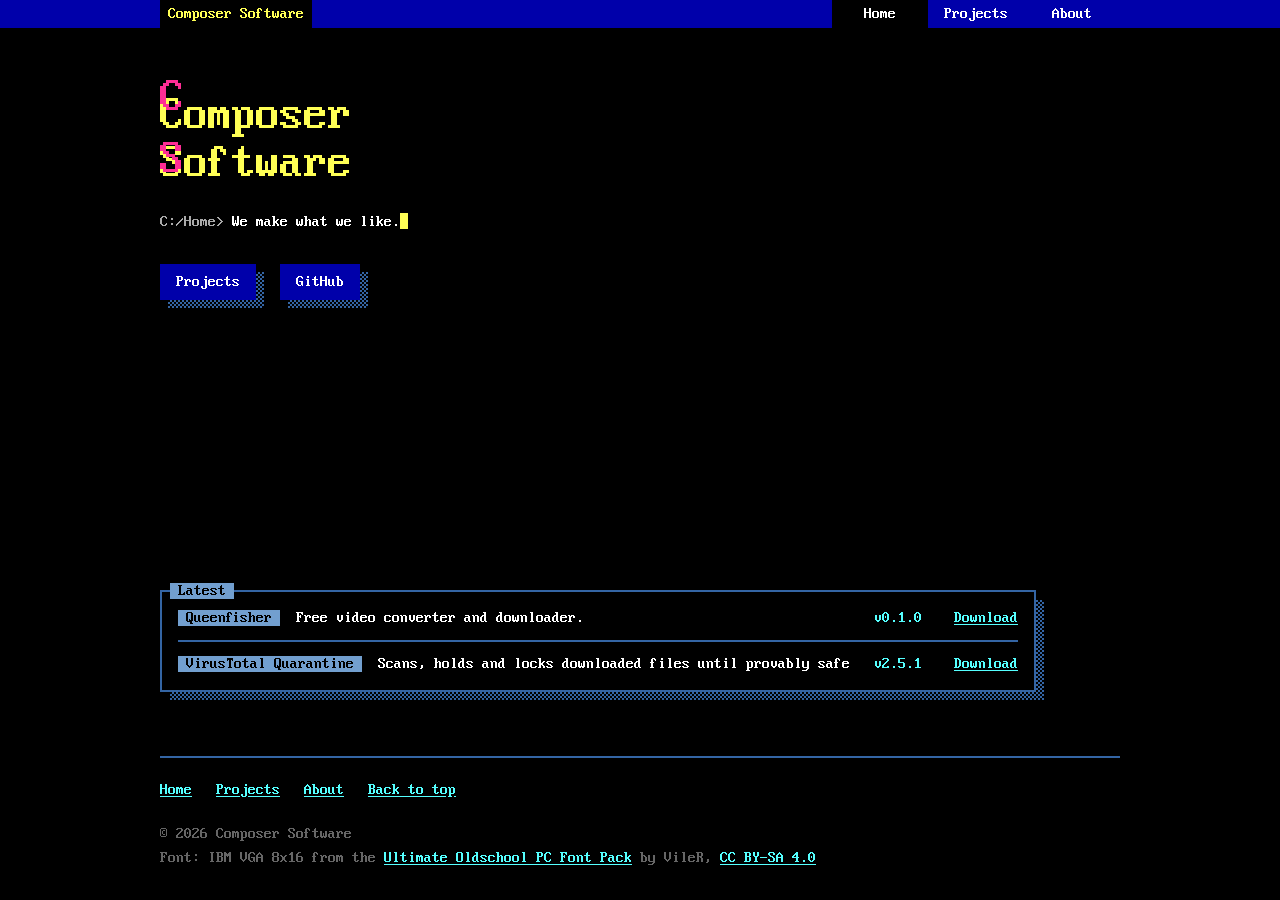
<file: index.html>
<!doctype html>
<html lang="en">
<head>
<meta charset="utf-8">
<meta http-equiv="Content-Security-Policy" content="default-src 'none'; script-src 'self' 'sha256-U/7fzfCwX3OYUbWQj9e6r+MsCiIl8nucrSeMHr3wSJw='; style-src 'self' 'sha256-V8QQ0bM8vK+sYGxIPWsoI2Yh4qMjP/+s12MYfNsLYGE='; img-src 'self'; font-src 'self'; connect-src 'none'; base-uri 'none'; form-action 'none'">
<style>html{background:#000}</style>
<meta name="viewport" content="width=device-width, initial-scale=1">
<title>Composer Software</title>
<meta name="description" content="Composer Software. We make what we like.">
<meta name="color-scheme" content="dark">
<meta name="darkreader-lock">
<meta name="theme-color" content="#000000">
<meta property="og:type" content="website">
<meta property="og:site_name" content="Composer Software">
<meta property="og:title" content="Composer Software">
<meta property="og:description" content="We make what we like.">
<meta property="og:url" content="https://composersoftware.net/">
<meta name="twitter:card" content="summary">
<link rel="alternate" type="application/atom+xml" title="Composer Software releases" href="/feed.xml">
<link rel="canonical" href="https://composersoftware.net/">
<link rel="stylesheet" href="style.css?v=137">
<link rel="preload" href="/fonts/Px437_IBM_VGA_8x16.woff2" as="font" type="font/woff2" crossorigin>
<script>
// title intro (skipped for reduced motion): picked here, before the first paint,
// so the title never flashes first and its files download alongside site.js,
// which runs it. A new effect is a file in intro/ plus its name here.
if (!matchMedia("(prefers-reduced-motion: reduce)").matches) {
  const names = ["flip", "hop", "sand", "laser", "blackhole", "print", "glitch", "interlace", "ripple", "squash"];
  let last = "";
  try { last = localStorage.getItem("intro-effect") || ""; } catch { /* no storage */ }
  const choices = names.filter((n) => n !== last);
  const pick = choices[Math.floor(Math.random() * choices.length)];
  try { localStorage.setItem("intro-effect", pick); } catch { /* no storage */ }
  document.documentElement.classList.add("intro");
  document.documentElement.dataset.intro = pick;
  // shared parts, then the effect: they download together and run in order
  window.introReady = Promise.all(["core", pick].map((file) => new Promise((ok, fail) => {
    const s = document.createElement("script");
    s.src = "intro/" + file + ".js?v=103";
    s.async = false;
    s.onload = ok;
    s.onerror = fail;
    document.head.append(s);
  })));
  window.introReady.catch(() => {});                    // site.js handles a failure
  // the moving background behind the title, which fades in after the intro
  // (not for visitors saving data)
  if (!(navigator.connection && navigator.connection.saveData)) {
    const b = document.createElement("script");
    b.src = "backdrop.js?v=117";
    document.head.append(b);
  }
}
</script>
<script src="site.js?v=108" defer></script>
</head>
<body id="top" class="home">

<header class="top">
  <nav aria-label="Site">
    <a class="brand" href="/">Composer Software</a>
    <ul>
      <li><a href="/" aria-current="page">Home</a></li>
      <li><a href="/projects/">Projects</a></li>
      <li><a href="/about/">About</a></li>
    </ul>
  </nav>
</header>

<main class="backdrop">
  <section class="hero">
    <div class="hero-text">
    <h1>Composer<br>Software</h1>
    <p class="prompt typer"><span class="path">C:/Home&gt;</span> <span class="type">We make what we like.</span><span class="cursor" aria-hidden="true"></span></p>
    <p class="buttons"><a class="button" href="/projects/">Projects</a><a class="button" href="https://github.com/ArianARahimi">GitHub</a></p>
    </div>
  </section>

  <article class="win latest-win">
    <header class="win-bar"><h2>Latest</h2></header>
    <!-- tools/releases.py puts the newest release on top when the site is built -->
    <div class="win-body">
  <ul class="latest"><!--latest-->
  <!--item ArianARahimi/queenfisher--><li>
    <span class="latest-name"><span class="has-new"><a class="latest-title" href="/projects/queenfisher">Queen<span class="fi">f</span>isher</a><!--new--><span class="win-tag new" hidden><span class="new-text">NEW!</span></span><span class="new-date" hidden><span class="release" data-repo="ArianARahimi/queenfisher" data-view="first-iso">2026-11-18T08:00:12Z</span><!--/release--></span><!--/new--></span></span>
    <a class="latest-text" href="/projects/queenfisher">Free video converter and downloader.</a>
    <span class="latest-version"><span class="release" data-repo="ArianARahimi/queenfisher" data-view="version">v0.1.0</span><!--/release--></span>
    <details class="download">
      <summary>Download</summary>
      <div class="dos-wrap">
        <div class="dos">
          <p class="dos-title">Download</p>
          <ul class="dos-menu">
            <li><a href="https://github.com/ArianARahimi/queenfisher/releases/latest/download/Queenfisher-Windows.exe"><span class="icon icon-windows" aria-hidden="true"></span><span><span class="key">W</span>indows</span><span class="note">.exe</span></a></li>
            <li><details class="pick">
              <summary><span class="icon icon-macos" aria-hidden="true"></span><span><span class="key">m</span>acOS</span><span class="note">.zip &#9660;</span></summary>
              <ul class="pick-menu">
                <li><a href="https://github.com/ArianARahimi/queenfisher/releases/latest/download/Queenfisher-macOS.zip"><span>Apple Silicon</span><span class="note">M1 and newer</span></a></li>
                <li><a href="https://github.com/ArianARahimi/queenfisher/releases/latest/download/Queenfisher-macOS-Intel.zip"><span>Intel</span><span class="note">older Macs</span></a></li>
              </ul>
            </details></li>
            <li><a href="https://github.com/ArianARahimi/queenfisher/releases/latest/download/Queenfisher-Linux.AppImage"><span class="icon icon-linux" aria-hidden="true"></span><span><span class="key">L</span>inux</span><span class="note">.AppImage</span></a></li>
          </ul>
        </div>
      </div>
    </details>
  </li><!--/item-->
  <!--item ArianARahimi/vt-quarantine--><li>
    <span class="latest-name"><span class="has-new"><a class="latest-title" href="/projects/vt-quarantine">VirusTotal Quarantine</a><!--new--><span class="win-tag new" hidden><span class="new-text">NEW!</span></span><span class="new-date" hidden><span class="release" data-repo="ArianARahimi/vt-quarantine" data-view="first-iso">2026-10-30T01:46:09Z</span><!--/release--></span><!--/new--></span></span>
    <a class="latest-text" href="/projects/vt-quarantine">Scans, holds and locks downloaded files until provably safe</a>
    <span class="latest-version"><span class="release" data-repo="ArianARahimi/vt-quarantine" data-view="version">v2.5.1</span><!--/release--></span>
    <details class="download">
      <summary>Download</summary>
      <div class="dos-wrap">
        <div class="dos">
          <p class="dos-title">Download</p>
          <ul class="dos-menu">
            <li><a href="https://github.com/ArianARahimi/vt-quarantine/releases/latest/download/VirusTotal-Quarantine-Windows.msi"><span class="icon icon-windows" aria-hidden="true"></span><span><span class="key">W</span>indows</span><span class="note">.msi</span></a></li>
            <li><a href="https://github.com/ArianARahimi/vt-quarantine/releases/latest/download/VirusTotal-Quarantine-macOS.zip"><span class="icon icon-macos" aria-hidden="true"></span><span><span class="key">m</span>acOS</span><span class="note">.zip</span></a></li>
            <li><a href="https://github.com/ArianARahimi/vt-quarantine/releases/latest"><span class="icon icon-linux" aria-hidden="true"></span><span><span class="key">L</span>inux</span><span class="note">GitHub</span></a></li>
          </ul>
        </div>
      </div>
    </details>
  </li><!--/item-->
  <!--/latest--></ul>
    </div>
  </article>
</main>

<footer class="site">
  <nav class="foot-nav" aria-label="Site"><a href="/">Home</a><a href="/projects/">Projects</a><a href="/about/">About</a><a href="#top">Back to top</a></nav>
  <p>&copy; 2026 Composer Software</p>
  <p>Font: IBM VGA 8x16 from the <a href="https://int10h.org/oldschool-pc-fonts/">Ultimate Oldschool PC Font Pack</a> by VileR, <a href="https://creativecommons.org/licenses/by-sa/4.0/">CC BY-SA 4.0</a></p>
</footer>

</body>
</html>
</file>
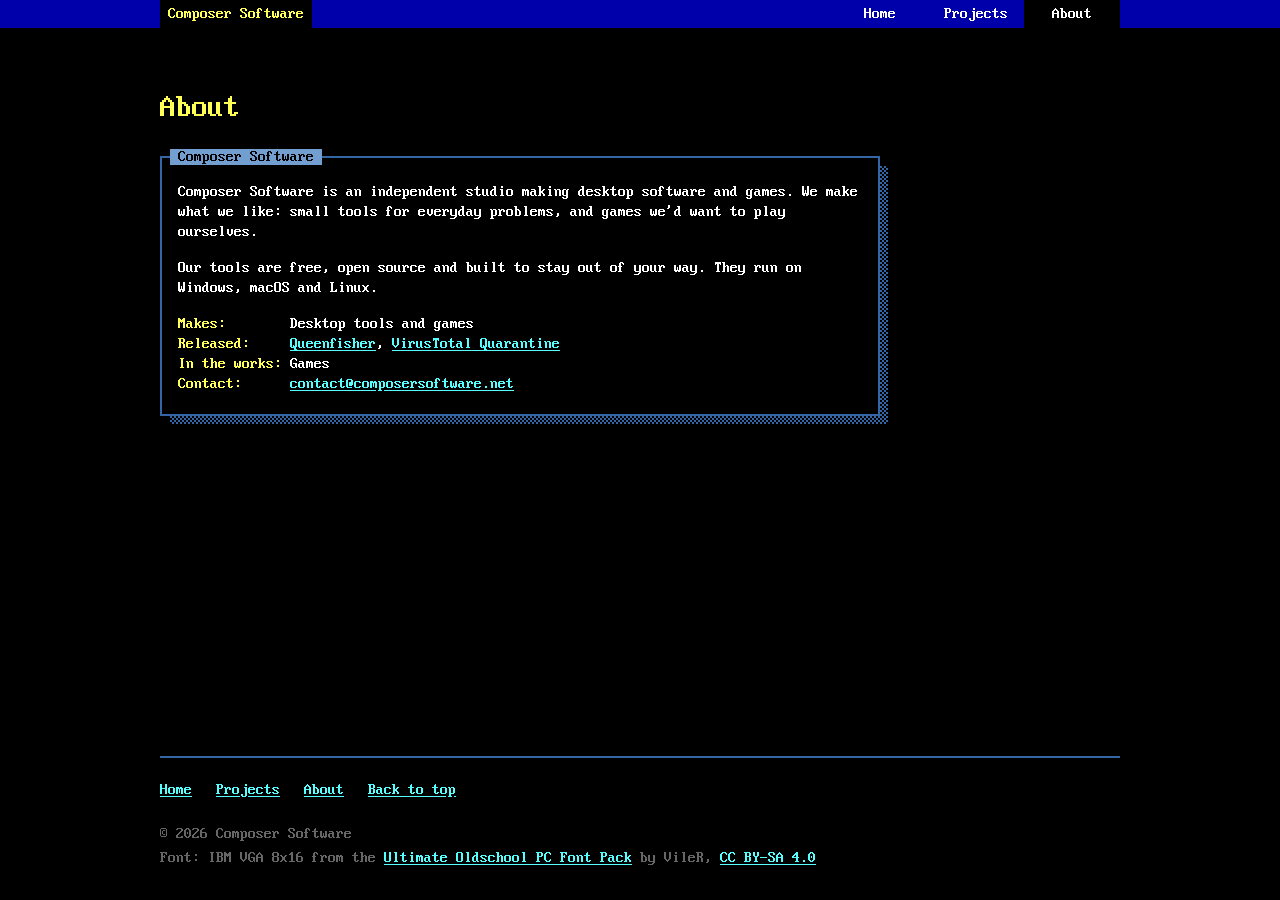
<file: about/index.html>
<!doctype html>
<html lang="en">
<head>
<meta charset="utf-8">
<meta http-equiv="Content-Security-Policy" content="default-src 'none'; script-src 'self'; style-src 'self' 'sha256-V8QQ0bM8vK+sYGxIPWsoI2Yh4qMjP/+s12MYfNsLYGE='; img-src 'self'; font-src 'self'; connect-src 'none'; base-uri 'none'; form-action 'none'">
<style>html{background:#000}</style>
<meta name="viewport" content="width=device-width, initial-scale=1">
<title>About - Composer Software</title>
<meta name="description" content="About Composer Software.">
<meta name="color-scheme" content="dark">
<meta name="darkreader-lock">
<meta name="theme-color" content="#000000">
<meta property="og:type" content="website">
<meta property="og:site_name" content="Composer Software">
<meta property="og:title" content="About">
<meta property="og:description" content="About Composer Software.">
<meta property="og:url" content="https://composersoftware.net/about/">
<meta name="twitter:card" content="summary">
<link rel="alternate" type="application/atom+xml" title="Composer Software releases" href="/feed.xml">
<link rel="canonical" href="https://composersoftware.net/about/">
<link rel="stylesheet" href="/style.css?v=137">
<link rel="preload" href="/fonts/Px437_IBM_VGA_8x16.woff2" as="font" type="font/woff2" crossorigin>
<script src="/site.js?v=108" defer></script>
</head>
<body id="top">

<header class="top">
  <nav aria-label="Site">
    <a class="brand" href="/">Composer Software</a>
    <ul>
      <li><a href="/">Home</a></li>
      <li><a href="/projects/">Projects</a></li>
      <li><a href="/about/" aria-current="page">About</a></li>
    </ul>
  </nav>
</header>

<main>
  <h1 class="page">About</h1>
  <article class="win about-win">
    <header class="win-bar"><h2>Composer Software</h2></header>
    <div class="win-body">
      <p>Composer Software is an independent studio making desktop software and games. We make what we like: small tools for everyday problems, and games we'd want to play ourselves.</p>
      <p>Our tools are free, open source and built to stay out of your way. They run on Windows, macOS and Linux.</p>
      <dl class="facts">
        <dt>Makes:</dt><dd>Desktop tools and games</dd>
        <dt>Released:</dt><dd><a href="/projects/queenfisher">Queen<span class="fi">f</span>isher</a>, <a href="/projects/vt-quarantine">VirusTotal Quarantine</a></dd>
        <dt>In the works:</dt><dd>Games</dd>
        <dt>Contact:</dt><dd><a class="mail" data-user="contact" data-domain="composersoftware.net">contact at composersoftware dot net</a></dd>
      </dl>
    </div>
  </article>
</main>

<footer class="site">
  <nav class="foot-nav" aria-label="Site"><a href="/">Home</a><a href="/projects/">Projects</a><a href="/about/">About</a><a href="#top">Back to top</a></nav>
  <p>&copy; 2026 Composer Software</p>
  <p>Font: IBM VGA 8x16 from the <a href="https://int10h.org/oldschool-pc-fonts/">Ultimate Oldschool PC Font Pack</a> by VileR, <a href="https://creativecommons.org/licenses/by-sa/4.0/">CC BY-SA 4.0</a></p>
</footer>

</body>
</html>
</file>
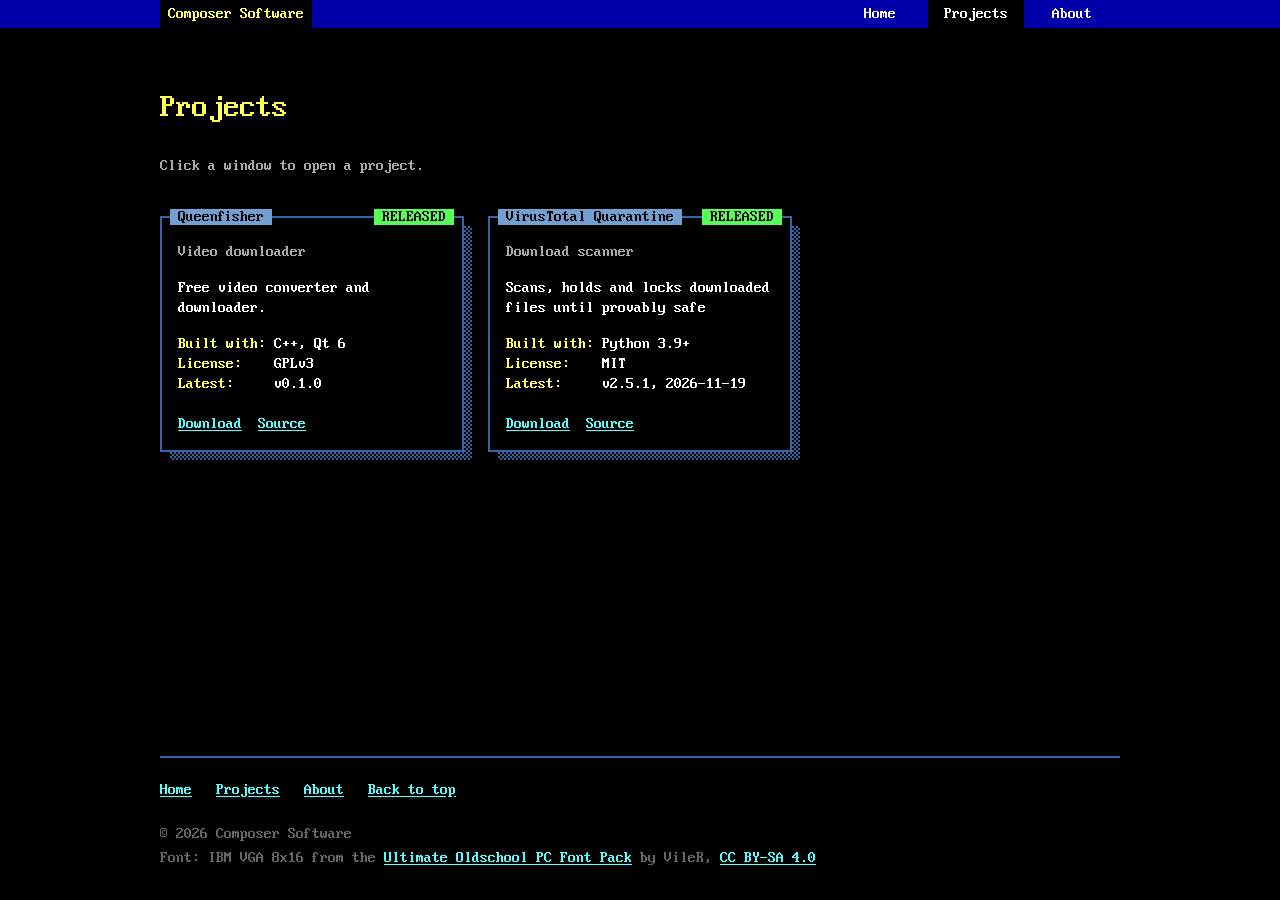
<file: projects/index.html>
<!doctype html>
<html lang="en">
<head>
<meta charset="utf-8">
<meta http-equiv="Content-Security-Policy" content="default-src 'none'; script-src 'self'; style-src 'self' 'sha256-V8QQ0bM8vK+sYGxIPWsoI2Yh4qMjP/+s12MYfNsLYGE='; img-src 'self'; font-src 'self'; connect-src 'none'; base-uri 'none'; form-action 'none'">
<style>html{background:#000}</style>
<meta name="viewport" content="width=device-width, initial-scale=1">
<title>Projects - Composer Software</title>
<meta name="description" content="All projects under active development.">
<meta name="color-scheme" content="dark">
<meta name="darkreader-lock">
<meta name="theme-color" content="#000000">
<meta property="og:type" content="website">
<meta property="og:site_name" content="Composer Software">
<meta property="og:title" content="Projects">
<meta property="og:description" content="All projects under active development.">
<meta property="og:url" content="https://composersoftware.net/projects/">
<meta name="twitter:card" content="summary">
<link rel="alternate" type="application/atom+xml" title="Composer Software releases" href="/feed.xml">
<link rel="canonical" href="https://composersoftware.net/projects/">
<link rel="stylesheet" href="/style.css?v=137">
<link rel="preload" href="/fonts/Px437_IBM_VGA_8x16.woff2" as="font" type="font/woff2" crossorigin>
<script src="/site.js?v=108" defer></script>
</head>
<body id="top">

<header class="top">
  <nav aria-label="Site">
    <a class="brand" href="/">Composer Software</a>
    <ul>
      <li><a href="/">Home</a></li>
      <li><a href="/projects/" aria-current="page">Projects</a></li>
      <li><a href="/about/">About</a></li>
    </ul>
  </nav>
</header>

<main>
  <h1 class="page">Projects</h1>
  <p class="blurb">Click a window to open a project.</p>
  <div class="grid">
  <!--latest-->
  <!--item ArianARahimi/queenfisher-->
  <article class="win card-link" data-href="/projects/queenfisher">
    <header class="win-bar"><span class="has-new"><h2><a class="card-title" href="/projects/queenfisher">Queen<span class="fi">f</span>isher</a></h2><!--new--><span class="win-tag new" hidden><span class="new-text">NEW!</span></span><span class="new-date" hidden><span class="release" data-repo="ArianARahimi/queenfisher" data-view="first-iso">2026-11-18T08:00:12Z</span><!--/release--></span><!--/new--></span><span class="win-tag">RELEASED</span></header>
    <div class="win-body">
      <p class="kind">Video downloader</p>
      <p>Free video converter and downloader.</p>
      <dl class="facts">
        <dt>Built with:</dt><dd>C++, Qt 6</dd>
        <dt>License:</dt><dd>GPLv3</dd>
        <dt>Latest:</dt><dd><span class="release" data-repo="ArianARahimi/queenfisher" data-view="tag">v0.1.0</span><!--/release--></dd>
      </dl>
    </div>
    <div class="win-foot">
      <details class="download">
        <summary>Download</summary>
        <div class="dos-wrap">
          <div class="dos">
            <p class="dos-title">Download</p>
            <ul class="dos-menu">
              <li><a href="https://github.com/ArianARahimi/queenfisher/releases/latest/download/Queenfisher-Windows.exe"><span class="icon icon-windows" aria-hidden="true"></span><span><span class="key">W</span>indows</span><span class="note">.exe</span></a></li>
              <li><details class="pick">
                <summary><span class="icon icon-macos" aria-hidden="true"></span><span><span class="key">m</span>acOS</span><span class="note">.zip &#9660;</span></summary>
                <ul class="pick-menu">
                  <li><a href="https://github.com/ArianARahimi/queenfisher/releases/latest/download/Queenfisher-macOS.zip"><span>Apple Silicon</span><span class="note">M1 and newer</span></a></li>
                  <li><a href="https://github.com/ArianARahimi/queenfisher/releases/latest/download/Queenfisher-macOS-Intel.zip"><span>Intel</span><span class="note">older Macs</span></a></li>
                </ul>
              </details></li>
              <li><a href="https://github.com/ArianARahimi/queenfisher/releases/latest/download/Queenfisher-Linux.AppImage"><span class="icon icon-linux" aria-hidden="true"></span><span><span class="key">L</span>inux</span><span class="note">.AppImage</span></a></li>
            </ul>
          </div>
        </div>
      </details>
      <a href="https://github.com/ArianARahimi/queenfisher">Source</a>
    </div>
  </article>
  <!--/item-->
  <!--item ArianARahimi/vt-quarantine-->
  <article class="win card-link" data-href="/projects/vt-quarantine">
    <header class="win-bar"><span class="has-new"><h2><a class="card-title" href="/projects/vt-quarantine">VirusTotal Quarantine</a></h2><!--new--><span class="win-tag new" hidden><span class="new-text">NEW!</span></span><span class="new-date" hidden><span class="release" data-repo="ArianARahimi/vt-quarantine" data-view="first-iso">2026-10-30T01:46:09Z</span><!--/release--></span><!--/new--></span><span class="win-tag">RELEASED</span></header>
    <div class="win-body">
      <p class="kind">Download scanner</p>
      <p>Scans, holds and locks downloaded files until provably safe</p>
      <dl class="facts">
        <dt>Built with:</dt><dd>Python 3.9+</dd>
        <dt>License:</dt><dd>MIT</dd>
        <dt>Latest:</dt><dd><span class="release" data-repo="ArianARahimi/vt-quarantine" data-view="tag">v2.5.1, 2026-11-19</span><!--/release--></dd>
      </dl>
    </div>
    <div class="win-foot">
      <details class="download">
        <summary>Download</summary>
        <div class="dos-wrap">
          <div class="dos">
            <p class="dos-title">Download</p>
            <ul class="dos-menu">
              <li><a href="https://github.com/ArianARahimi/vt-quarantine/releases/latest/download/VirusTotal-Quarantine-Windows.msi"><span class="icon icon-windows" aria-hidden="true"></span><span><span class="key">W</span>indows</span><span class="note">.msi</span></a></li>
              <li><a href="https://github.com/ArianARahimi/vt-quarantine/releases/latest/download/VirusTotal-Quarantine-macOS.zip"><span class="icon icon-macos" aria-hidden="true"></span><span><span class="key">m</span>acOS</span><span class="note">.zip</span></a></li>
              <li><a href="https://github.com/ArianARahimi/vt-quarantine/releases/latest"><span class="icon icon-linux" aria-hidden="true"></span><span><span class="key">L</span>inux</span><span class="note">GitHub</span></a></li>
            </ul>
          </div>
        </div>
      </details>
      <a href="https://github.com/ArianARahimi/vt-quarantine">Source</a>
    </div>
  </article>
  <!--/item-->
  <!--/latest-->
  </div>
</main>

<footer class="site">
  <nav class="foot-nav" aria-label="Site"><a href="/">Home</a><a href="/projects/">Projects</a><a href="/about/">About</a><a href="#top">Back to top</a></nav>
  <p>&copy; 2026 Composer Software</p>
  <p>Font: IBM VGA 8x16 from the <a href="https://int10h.org/oldschool-pc-fonts/">Ultimate Oldschool PC Font Pack</a> by VileR, <a href="https://creativecommons.org/licenses/by-sa/4.0/">CC BY-SA 4.0</a></p>
</footer>

</body>
</html>
</file>
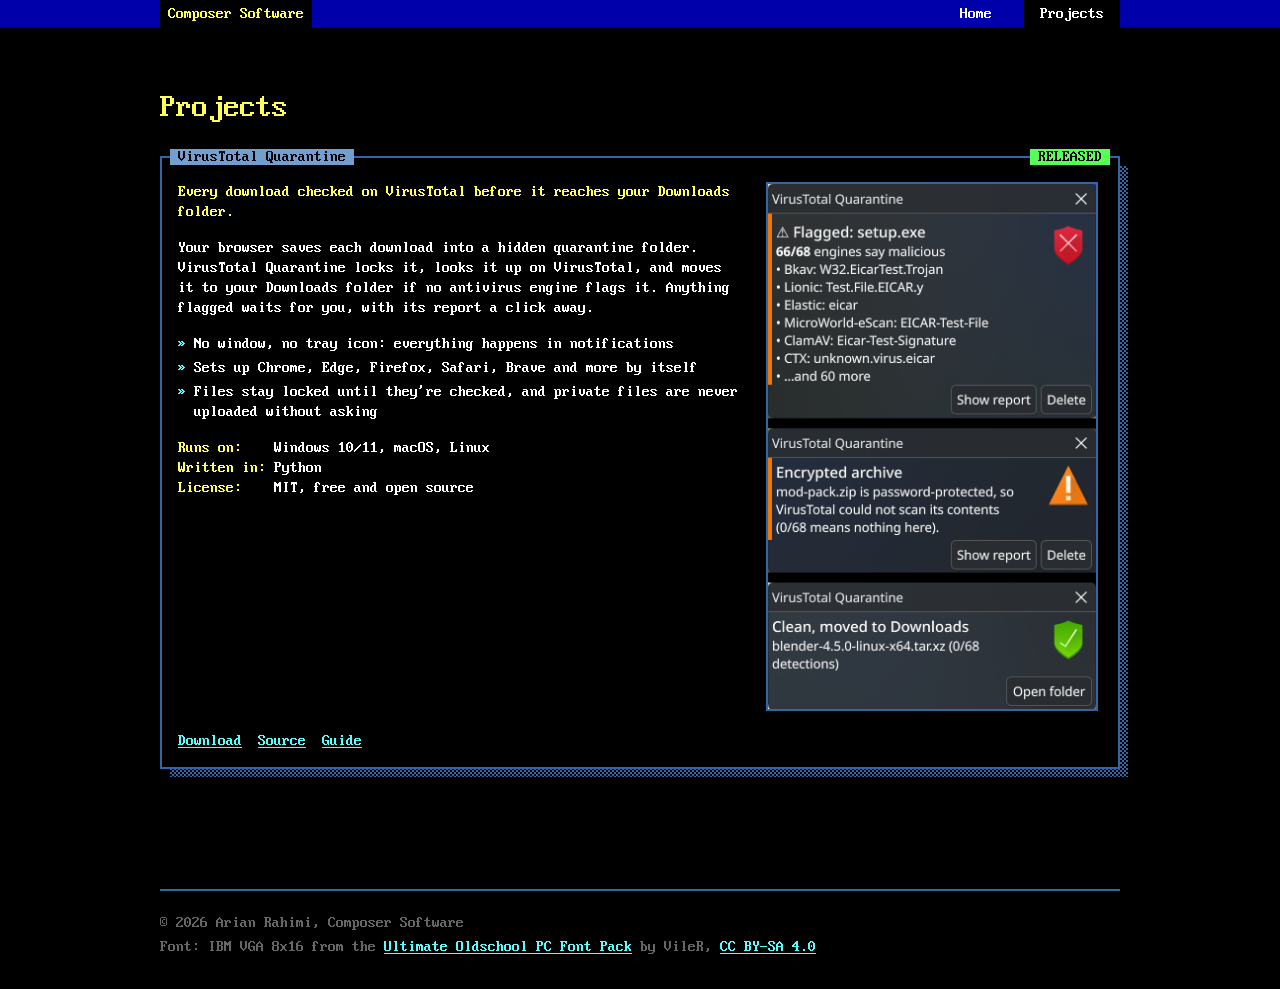
<file: projects.html>
<!doctype html>
<html lang="en">
<head>
<meta charset="utf-8">
<meta name="viewport" content="width=device-width, initial-scale=1">
<title>Projects - Composer Software</title>
<meta name="description" content="Projects by Composer Software.">
<meta name="color-scheme" content="dark">
<meta name="darkreader-lock">
<meta name="theme-color" content="#000000">
<link rel="canonical" href="https://composersoftware.net/projects">
<link rel="stylesheet" href="style.css?v=15">
<script src="site.js?v=15" defer></script>
</head>
<body>

<header class="top">
  <nav aria-label="Site">
    <a class="brand" href="/">Composer Software</a>
    <ul>
      <li><a href="/">Home</a></li>
      <li><a href="/projects" aria-current="page">Projects</a></li>
    </ul>
  </nav>
</header>

<main>
  <h1 class="page">Projects</h1>
  <article class="win project" id="vt-quarantine">
    <header class="win-bar"><h2>VirusTotal Quarantine</h2><span class="win-tag">RELEASED</span></header>
    <div class="win-body project-body">
      <div>
        <p class="lead">Every download checked on VirusTotal before it reaches your Downloads folder.</p>
        <p>Your browser saves each download into a hidden quarantine folder. VirusTotal Quarantine
          locks it, looks it up on VirusTotal, and moves it to your Downloads folder if no antivirus
          engine flags it. Anything flagged waits for you, with its report a click away.</p>
        <ul class="list">
          <li>No window, no tray icon: everything happens in notifications</li>
          <li>Sets up Chrome, Edge, Firefox, Safari, Brave and more by itself</li>
          <li>Files stay locked until they're checked, and private files are never uploaded without asking</li>
        </ul>
        <dl class="facts">
          <dt>Runs on:</dt><dd>Windows 10/11, macOS, Linux</dd>
          <dt>Written in:</dt><dd>Python</dd>
          <dt>License:</dt><dd>MIT, free and open source</dd>
        </dl>
      </div>
      <img class="shot" src="images/vt-quarantine-notifications.png" width="332" height="522"
        alt="Notifications: a flagged setup.exe with Show report and Delete buttons, and a clean file moved to Downloads">
    </div>
    <div class="win-foot">
      <details class="download">
        <summary>Download</summary>
        <div class="dos-wrap">
          <div class="dos">
            <p class="dos-title">Download</p>
            <ul class="dos-menu">
              <li><a href="https://github.com/ArianARahimi/vt-quarantine/releases/latest/download/VirusTotal-Quarantine-Windows.msi"><span class="icon icon-windows" aria-hidden="true"></span><span><span class="key">W</span>indows</span><span class="note">.msi</span></a></li>
              <li><a href="https://github.com/ArianARahimi/vt-quarantine/releases/latest/download/VirusTotal-Quarantine-macOS.zip"><span class="icon icon-macos" aria-hidden="true"></span><span><span class="key">m</span>acOS</span><span class="note">.zip</span></a></li>
              <li><a href="https://github.com/ArianARahimi/vt-quarantine/releases/latest"><span class="icon icon-linux" aria-hidden="true"></span><span><span class="key">L</span>inux</span><span class="note">GitHub</span></a></li>
            </ul>
          </div>
        </div>
      </details>
      <a href="https://github.com/ArianARahimi/vt-quarantine">Source</a>
      <a href="https://github.com/ArianARahimi/vt-quarantine/blob/master/docs/GUIDE.md">Guide</a>
    </div>
  </article>
</main>

<footer class="site">
  <p>&copy; 2026 Arian Rahimi, Composer Software</p>
  <p>Font: IBM VGA 8x16 from the <a href="https://int10h.org/oldschool-pc-fonts/">Ultimate Oldschool PC Font Pack</a> by VileR, <a href="https://creativecommons.org/licenses/by-sa/4.0/">CC BY-SA 4.0</a></p>
</footer>

</body>
</html>
</file>
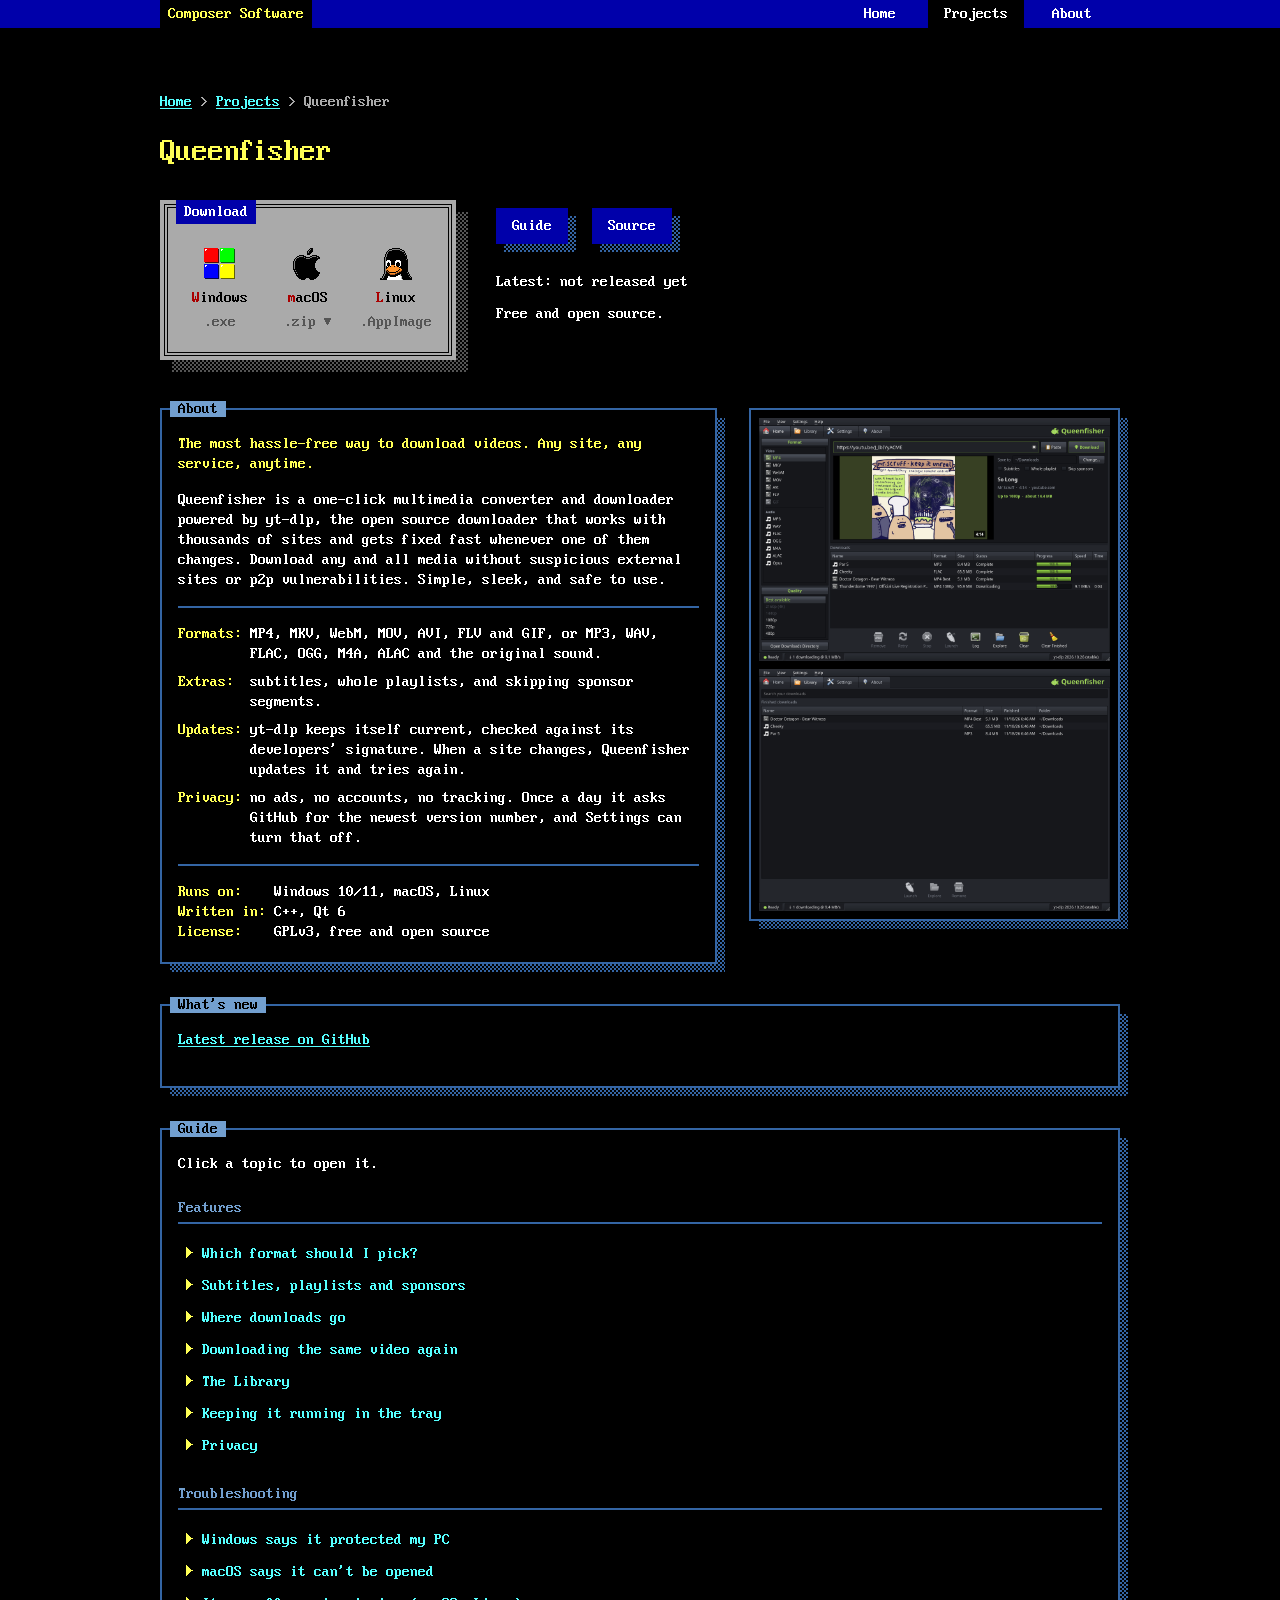
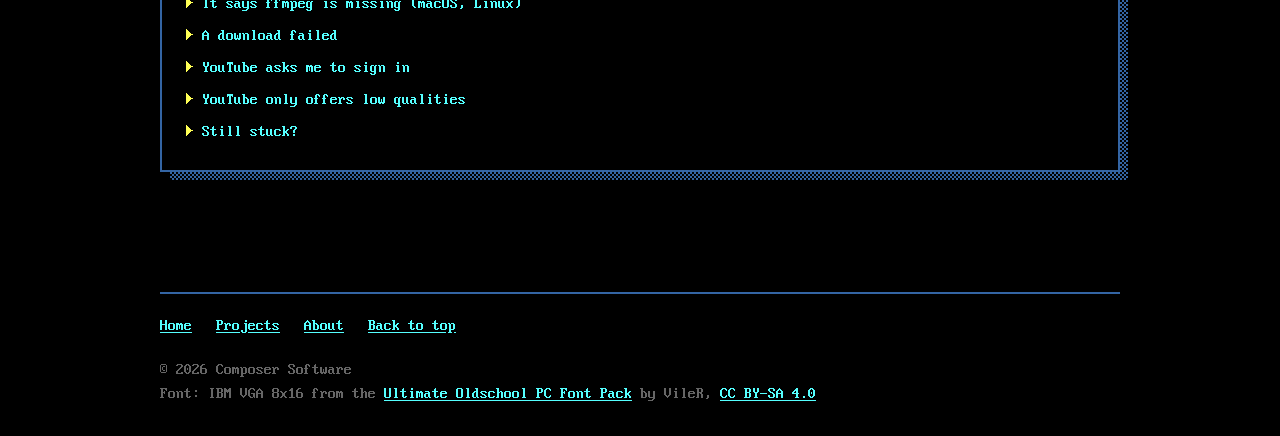
<file: projects/queenfisher.html>
<!doctype html>
<html lang="en">
<head>
<meta charset="utf-8">
<meta http-equiv="Content-Security-Policy" content="default-src 'none'; script-src 'self'; style-src 'self' 'sha256-V8QQ0bM8vK+sYGxIPWsoI2Yh4qMjP/+s12MYfNsLYGE='; img-src 'self'; font-src 'self'; connect-src 'none'; base-uri 'none'; form-action 'none'">
<style>html{background:#000}</style>
<meta name="viewport" content="width=device-width, initial-scale=1">
<title>Queenfisher - Composer Software</title>
<meta name="description" content="Queenfisher: paste a link, pick a format, download. Video and music from YouTube and more than a thousand other sites. Free for Windows, macOS and Linux.">
<meta name="color-scheme" content="dark">
<meta name="darkreader-lock">
<meta name="theme-color" content="#000000">
<meta property="og:type" content="website">
<meta property="og:site_name" content="Composer Software">
<meta property="og:title" content="Queenfisher">
<meta property="og:description" content="Queenfisher: paste a link, pick a format, download. Video and music from YouTube and more than a thousand other sites. Free for Windows, macOS and Linux.">
<meta property="og:url" content="https://composersoftware.net/projects/queenfisher">
<meta property="og:image" content="https://composersoftware.net/images/queenfisher-download.png">
<meta property="og:image:width" content="1100">
<meta property="og:image:height" content="760">
<meta property="og:image:alt" content="Queenfisher with three finished downloads, one downloading, and a preview of the next video">
<meta name="twitter:card" content="summary_large_image">
<link rel="alternate" type="application/atom+xml" title="Composer Software releases" href="/feed.xml">
<link rel="canonical" href="https://composersoftware.net/projects/queenfisher">
<link rel="stylesheet" href="/style.css?v=137">
<link rel="preload" href="/fonts/Px437_IBM_VGA_8x16.woff2" as="font" type="font/woff2" crossorigin>
<script src="/site.js?v=108" defer></script>
</head>
<body id="top">

<header class="top">
  <nav aria-label="Site">
    <a class="brand" href="/">Composer Software</a>
    <ul>
      <li><a href="/">Home</a></li>
      <li><a href="/projects/" aria-current="page">Projects</a></li>
      <li><a href="/about/">About</a></li>
    </ul>
  </nav>
</header>

<main>
  <p class="crumbs"><a href="/">Home</a> <span aria-hidden="true">&gt;</span> <a href="/projects/">Projects</a> <span aria-hidden="true">&gt;</span> Queen<span class="fi">f</span>isher</p>
  <h1 class="page">Queen<span class="fi">f</span>isher</h1>
  <section class="get" aria-label="Get Queenfisher">
    <div class="dos dos-open">
      <p class="dos-title">Download</p>
        <ul class="dos-menu">
          <li><a href="https://github.com/ArianARahimi/queenfisher/releases/latest/download/Queenfisher-Windows.exe"><span class="icon icon-windows" aria-hidden="true"></span><span><span class="key">W</span>indows</span><span class="note">.exe</span></a></li>
          <li><details class="pick">
            <summary><span class="icon icon-macos" aria-hidden="true"></span><span><span class="key">m</span>acOS</span><span class="note">.zip &#9660;</span></summary>
            <ul class="pick-menu">
              <li><a href="https://github.com/ArianARahimi/queenfisher/releases/latest/download/Queenfisher-macOS.zip"><span>Apple Silicon</span><span class="note">M1 and newer</span></a></li>
              <li><a href="https://github.com/ArianARahimi/queenfisher/releases/latest/download/Queenfisher-macOS-Intel.zip"><span>Intel</span><span class="note">older Macs</span></a></li>
            </ul>
          </details></li>
          <li><a href="https://github.com/ArianARahimi/queenfisher/releases/latest/download/Queenfisher-Linux.AppImage"><span class="icon icon-linux" aria-hidden="true"></span><span><span class="key">L</span>inux</span><span class="note">.AppImage</span></a></li>
        </ul>
    </div>
    <div class="get-side">
      <p class="buttons"><a class="button" href="#guide">Guide</a><a class="button" href="https://github.com/ArianARahimi/queenfisher">Source</a></p>
      <p class="get-latest">Latest: <span class="release" data-repo="ArianARahimi/queenfisher" data-view="tag">not released yet</span><!--/release--></p>
      <p class="get-note">Free and open source.</p>
    </div>
  </section>

  <div class="about-row">
    <article class="win project">
      <header class="win-bar"><h2>About</h2></header>
      <div class="win-body">
        <p class="lead">The most hassle-free way to download videos. Any site, any service, anytime.</p>
        <p>Queenfisher is a one-click multimedia converter and downloader powered by yt-dlp, the
          open source downloader that works with thousands of sites and gets fixed fast whenever
          one of them changes. Download any and all media without suspicious external sites or p2p
          vulnerabilities. Simple, sleek, and safe to use.</p>
        <hr class="rule">
        <dl class="facts how">
          <dt>Formats:</dt><dd>MP4, MKV, WebM, MOV, AVI, FLV and GIF, or MP3, WAV, FLAC, OGG, M4A, ALAC and the original sound.</dd>
          <dt>Extras:</dt><dd>subtitles, whole playlists, and skipping sponsor segments.</dd>
          <dt>Updates:</dt><dd>yt-dlp keeps itself current, checked against its developers' signature. When a site changes, Queenfisher updates it and tries again.</dd>
          <dt>Privacy:</dt><dd>no ads, no accounts, no tracking. Once a day it asks GitHub for the newest version number, and Settings can turn that off.</dd>
        </dl>
        <hr class="rule">
        <dl class="facts">
          <dt>Runs on:</dt><dd>Windows 10/11, macOS, Linux</dd>
          <dt>Written in:</dt><dd>C++, Qt 6</dd>
          <dt>License:</dt><dd>GPLv3, free and open source</dd>
        </dl>
      </div>
    </article>
    <div class="shot-col">
      <article class="win shot-win">
        <a href="/images/queenfisher-download@2x.webp"><img fetchpriority="high" src="/images/queenfisher-download.webp" srcset="/images/queenfisher-download@2x.webp 2x"
          width="1100" height="760" alt="Queenfisher with three finished downloads, one downloading, and a preview of the next video"></a>
        <a href="/images/queenfisher-library@2x.webp"><img src="/images/queenfisher-library.webp" srcset="/images/queenfisher-library@2x.webp 2x"
          width="1100" height="760" loading="lazy" alt="The Library tab with three finished downloads"></a>
      </article>
    </div>
  </div>

  <article class="win wide-note">
    <header class="win-bar"><h2>What's new</h2></header>
    <div class="win-body">
      <div class="release" data-repo="ArianARahimi/queenfisher" data-view="notes"><p><a href="https://github.com/ArianARahimi/queenfisher/releases/latest">Latest release on GitHub</a></p></div><!--/release-->
    </div>
  </article>

  <article class="win wide-note" id="guide">
    <header class="win-bar"><h2>Guide</h2></header>
    <div class="win-body">
      <p>Click a topic to open it.</p>

      <p class="sub">Features</p>

      <details class="topic">
        <summary>Which format should I pick?</summary>
        <dl class="facts how">
          <dt>MP4:</dt><dd>plays everywhere. Up to 1080p on YouTube.</dd>
          <dt>MKV, WebM:</dt><dd>the best quality the site has, 1440p and 4K included.</dd>
          <dt>MOV:</dt><dd>for video editors and Apple devices.</dd>
          <dt>AVI, FLV:</dt><dd>for old players. AVI is converted, which takes a while.</dd>
          <dt>GIF:</dt><dd>short clips up to a minute, no sound.</dd>
          <dt>MP3, M4A:</dt><dd>music for any player or phone.</dd>
          <dt>WAV, FLAC, ALAC:</dt><dd>for editing or music libraries. Bigger files, same sound.</dd>
          <dt>Original:</dt><dd>the site's own sound as it is, nothing converted.</dd>
        </dl>
      </details>

      <details class="topic">
        <summary>Subtitles, playlists and sponsors</summary>
        <dl class="facts how">
          <dt>Subtitles:</dt><dd>English subtitles inside the video, when the site has them (MP4, MKV, WebM).</dd>
          <dt>Whole playlist:</dt><dd>a link from a playlist downloads every video in it.</dd>
          <dt>Skip sponsors:</dt><dd>cuts sponsored segments out of YouTube videos, using the SponsorBlock community's list.</dd>
        </dl>
      </details>

      <details class="topic">
        <summary>Where downloads go</summary>
        <p>Your Downloads folder. Change... next to "Save to" picks another one, and Queenfisher
          remembers it, along with your format, quality and extras.</p>
      </details>

      <details class="topic">
        <summary>Downloading the same video again</summary>
        <p>Another quality is saved as its own file. The same choice again asks whether to keep the
          file you have or overwrite it; the old file stays until the new one is complete.</p>
      </details>

      <details class="topic">
        <summary>The Library</summary>
        <p>Every finished download, newest first. Search it, open a file, or show it in its
          folder. Files you delete or move disappear from it by themselves.</p>
      </details>

      <details class="topic">
        <summary>Keeping it running in the tray</summary>
        <p>Minimizing (or View, Minimize to Tray) hides Queenfisher in the system tray while
          downloads carry on. Click the fish to bring it back.</p>
      </details>

      <details class="topic" id="privacy">
        <summary>Privacy</summary>
        <p>Queenfisher sends nothing about you anywhere. No ads, no accounts, no tracking. It only
          connects to:</p>
        <ul>
          <li>the sites whose links you paste</li>
          <li>YouTube's picture and title service, for YouTube previews</li>
          <li>GitHub, to fetch and update yt-dlp, Deno (when it isn't installed) and ffmpeg on Windows</li>
          <li>GitHub, once a day, to see if there's a newer Queenfisher (Settings, Check for new versions once a day)</li>
          <li>SponsorBlock, only if you turn on skipping sponsor segments</li>
        </ul>
        <p>Browser sign-in is off until you turn it on in Settings (Use my browser's sign-in when
          a site asks for one). Then, the first time a site asks you to sign in, Queenfisher asks
          whether to use your default browser's cookies for that site. yt-dlp gets that site's
          cookies only, in a private file deleted after the download, and they go only to that site.</p>
        <p>Your history, settings and partial downloads stay on your computer, in your own user folders.</p>
      </details>

      <p class="sub">Troubleshooting</p>

      <details class="topic">
        <summary>Windows says it protected my PC</summary>
        <p>Windows warns about new programs it hasn't seen often. Click More info, then Run anyway.
          Every release is checked on VirusTotal before it's published.</p>
      </details>

      <details class="topic">
        <summary>macOS says it can't be opened</summary>
        <p>Click Done, then open System Settings, Privacy &amp; Security, and click Open Anyway near
          the bottom. macOS asks only the first time.</p>
      </details>

      <details class="topic">
        <summary>It says ffmpeg is missing (macOS, Linux)</summary>
        <p>Install it once: <code>brew install ffmpeg</code> on macOS, or from your package manager
          on Linux. On Windows Queenfisher fetches its own.</p>
      </details>

      <details class="topic">
        <summary>A download failed</summary>
        <ul class="list">
          <li>The Status column says what happened; Log, under the downloads, shows the details.</li>
          <li>Select it and click Retry. When a site has changed, Queenfisher updates yt-dlp by itself first.</li>
        </ul>
      </details>

      <details class="topic">
        <summary>YouTube asks me to sign in</summary>
        <p>Queenfisher tries once more with your default browser's sign-in, so sign in to YouTube
          there. On Windows, Chrome and Edge often lock their sign-in away from other programs; a
          Firefox-based browser works.</p>
      </details>

      <details class="topic">
        <summary>YouTube only offers low qualities</summary>
        <p>YouTube needs Deno for its better qualities. Queenfisher fetches it by itself; if that
          failed (it says so when it starts), check your connection and restart Queenfisher.</p>
      </details>

      <details class="topic">
        <summary>Still stuck?</summary>
        <p><a href="https://github.com/ArianARahimi/queenfisher/issues">Open an issue on GitHub</a>
          with what you tried and what the Log says.</p>
      </details>
    </div>
  </article>
</main>

<footer class="site">
  <nav class="foot-nav" aria-label="Site"><a href="/">Home</a><a href="/projects/">Projects</a><a href="/about/">About</a><a href="#top">Back to top</a></nav>
  <p>&copy; 2026 Composer Software</p>
  <p>Font: IBM VGA 8x16 from the <a href="https://int10h.org/oldschool-pc-fonts/">Ultimate Oldschool PC Font Pack</a> by VileR, <a href="https://creativecommons.org/licenses/by-sa/4.0/">CC BY-SA 4.0</a></p>
</footer>

</body>
</html>
</file>
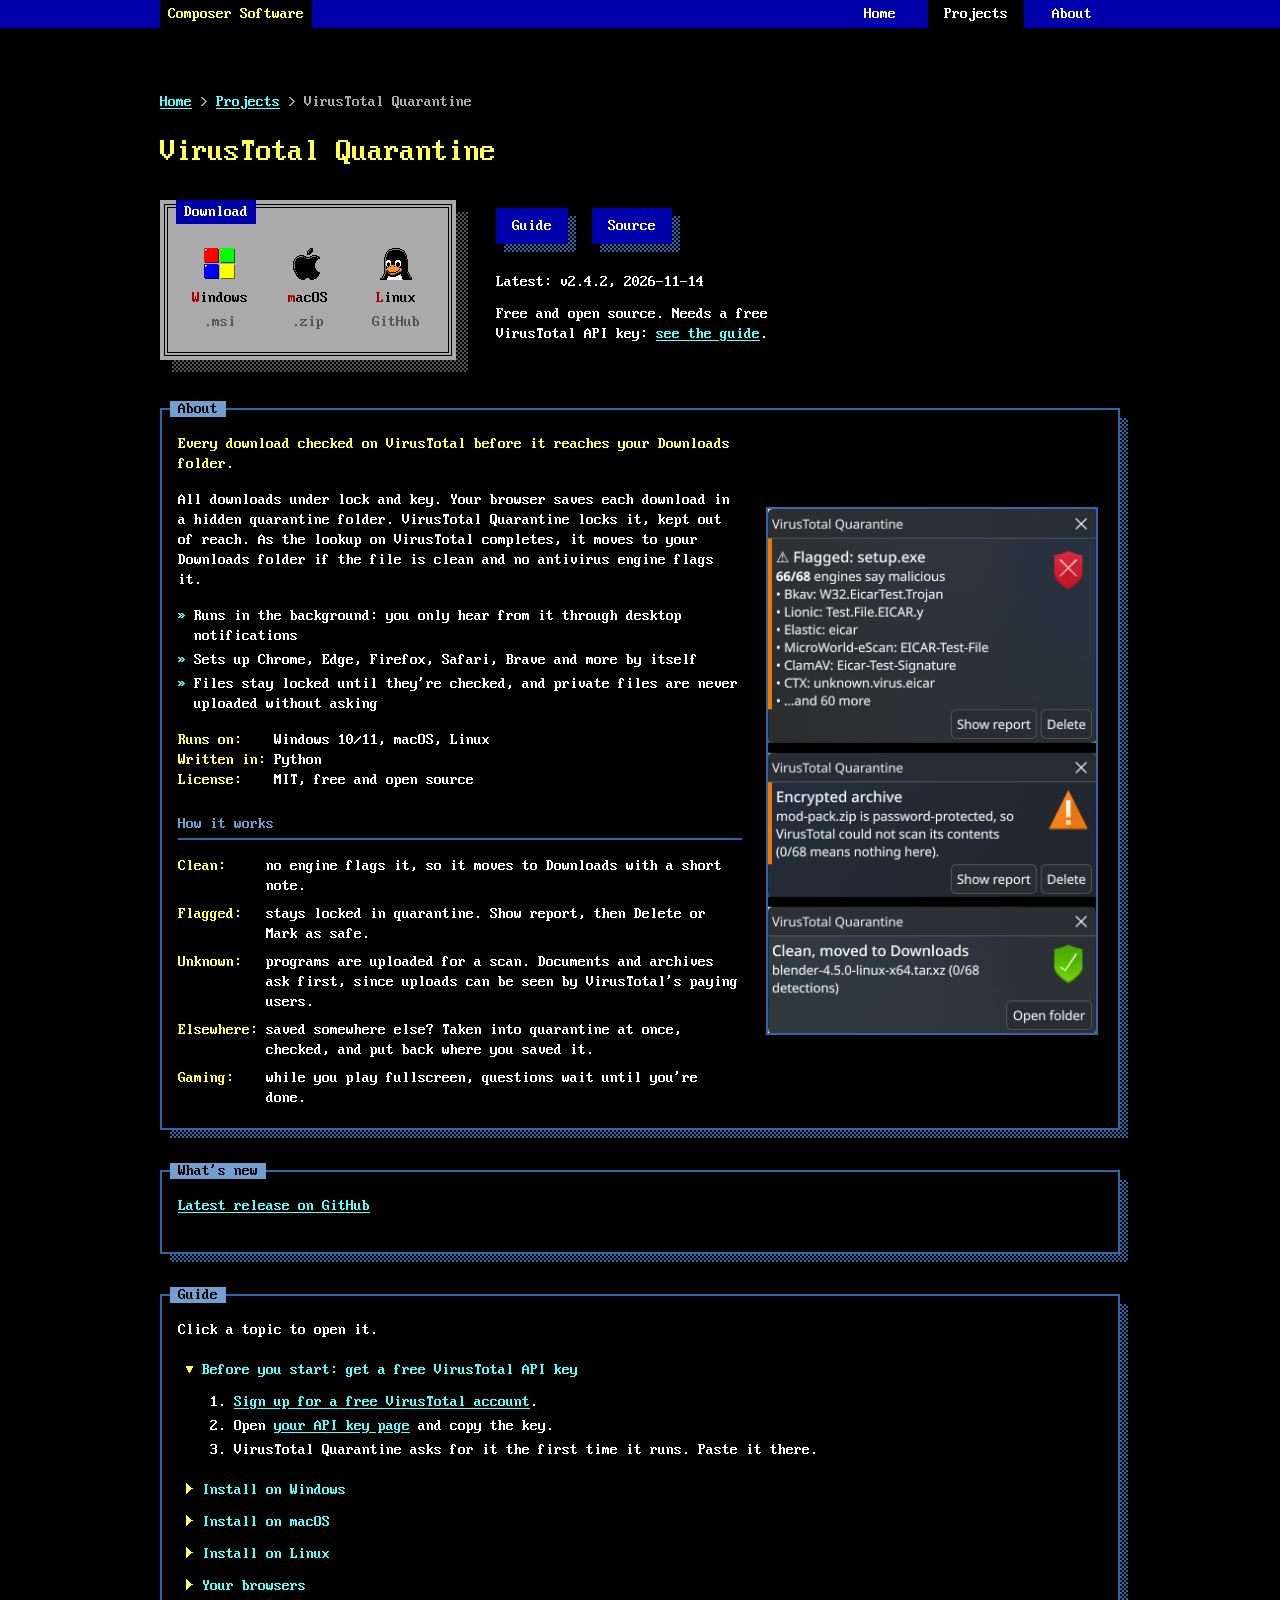
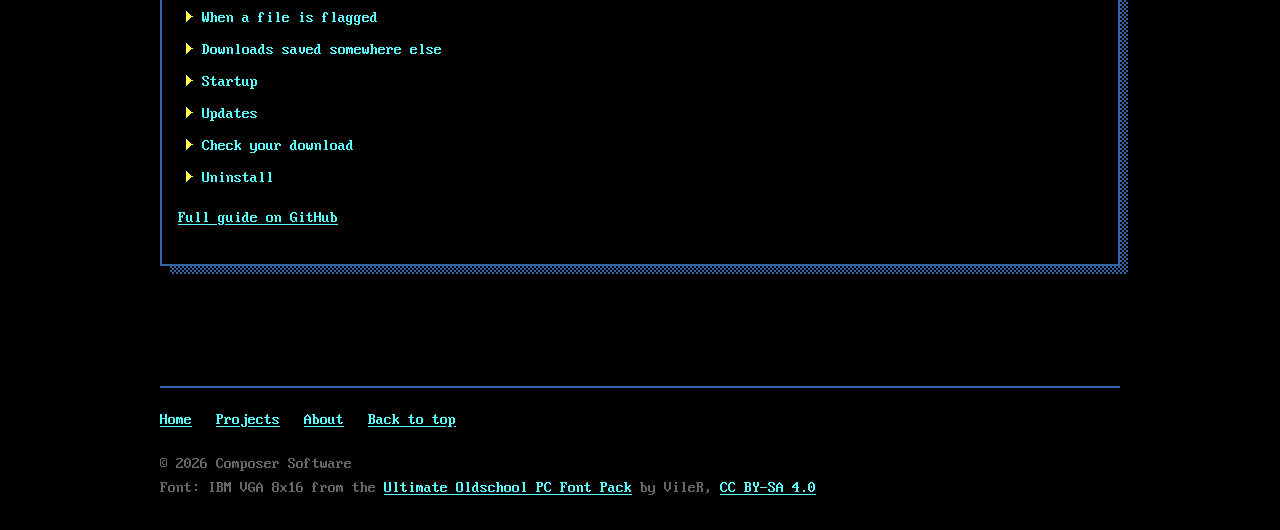
<file: projects/vt-quarantine.html>
<!doctype html>
<html lang="en">
<head>
<meta charset="utf-8">
<meta http-equiv="Content-Security-Policy" content="default-src 'none'; script-src 'self'; style-src 'self' 'sha256-V8QQ0bM8vK+sYGxIPWsoI2Yh4qMjP/+s12MYfNsLYGE='; img-src 'self'; font-src 'self'; connect-src 'none'; base-uri 'none'; form-action 'none'">
<style>html{background:#000}</style>
<meta name="viewport" content="width=device-width, initial-scale=1">
<title>VirusTotal Quarantine - Composer Software</title>
<meta name="description" content="VirusTotal Quarantine: every download checked on VirusTotal before it reaches your Downloads folder.">
<meta name="color-scheme" content="dark">
<meta name="darkreader-lock">
<meta name="theme-color" content="#000000">
<meta property="og:type" content="website">
<meta property="og:site_name" content="Composer Software">
<meta property="og:title" content="VirusTotal Quarantine">
<meta property="og:description" content="VirusTotal Quarantine: every download checked on VirusTotal before it reaches your Downloads folder.">
<meta property="og:url" content="https://composersoftware.net/projects/vt-quarantine">
<meta property="og:image" content="https://composersoftware.net/images/vt-quarantine-notifications.png?v=2">
<meta property="og:image:width" content="332">
<meta property="og:image:height" content="531">
<meta property="og:image:alt" content="Notifications: a flagged setup.exe with Show report and Delete buttons, and a clean file moved to Downloads">
<meta name="twitter:card" content="summary">
<link rel="alternate" type="application/atom+xml" title="Composer Software releases" href="/feed.xml">
<link rel="canonical" href="https://composersoftware.net/projects/vt-quarantine">
<link rel="stylesheet" href="/style.css?v=137">
<link rel="preload" href="/fonts/Px437_IBM_VGA_8x16.woff2" as="font" type="font/woff2" crossorigin>
<script src="/site.js?v=108" defer></script>
</head>
<body id="top">

<header class="top">
  <nav aria-label="Site">
    <a class="brand" href="/">Composer Software</a>
    <ul>
      <li><a href="/">Home</a></li>
      <li><a href="/projects/" aria-current="page">Projects</a></li>
      <li><a href="/about/">About</a></li>
    </ul>
  </nav>
</header>

<main>
  <p class="crumbs"><a href="/">Home</a> <span aria-hidden="true">&gt;</span> <a href="/projects/">Projects</a> <span aria-hidden="true">&gt;</span> VirusTotal Quarantine</p>
  <h1 class="page">VirusTotal Quarantine</h1>
  <section class="get" aria-label="Get VirusTotal Quarantine">
    <div class="dos dos-open">
      <p class="dos-title">Download</p>
        <ul class="dos-menu">
          <li><a href="https://github.com/ArianARahimi/vt-quarantine/releases/latest/download/VirusTotal-Quarantine-Windows.msi"><span class="icon icon-windows" aria-hidden="true"></span><span><span class="key">W</span>indows</span><span class="note">.msi</span></a></li>
          <li><a href="https://github.com/ArianARahimi/vt-quarantine/releases/latest/download/VirusTotal-Quarantine-macOS.zip"><span class="icon icon-macos" aria-hidden="true"></span><span><span class="key">m</span>acOS</span><span class="note">.zip</span></a></li>
          <li><a href="https://github.com/ArianARahimi/vt-quarantine/releases/latest"><span class="icon icon-linux" aria-hidden="true"></span><span><span class="key">L</span>inux</span><span class="note">GitHub</span></a></li>
        </ul>
    </div>
    <div class="get-side">
      <p class="buttons"><a class="button" href="#guide">Guide</a><a class="button" href="https://github.com/ArianARahimi/vt-quarantine">Source</a></p>
      <p class="get-latest">Latest: <span class="release" data-repo="ArianARahimi/vt-quarantine" data-view="tag">v2.4.2, 2026-11-14</span><!--/release--></p>
      <p class="get-note">Free and open source. Needs a free VirusTotal API key: <a href="#guide">see the guide</a>.</p>
    </div>
  </section>

  <article class="win project">
    <header class="win-bar"><h2>About</h2></header>
    <div class="win-body project-body">
      <div>
        <p class="lead">Every download checked on VirusTotal before it reaches your Downloads folder.</p>
        <p>All downloads under lock and key. Your browser saves each download in a hidden quarantine
          folder. VirusTotal Quarantine locks it, kept out of reach. As the lookup on
          VirusTotal completes, it moves to your Downloads folder if the file is clean and no
          antivirus engine flags it.</p>
        <ul class="list">
          <li>Runs in the background: you only hear from it through desktop notifications</li>
          <li>Sets up Chrome, Edge, Firefox, Safari, Brave and more by itself</li>
          <li>Files stay locked until they're checked, and private files are never uploaded without asking</li>
        </ul>
        <dl class="facts">
          <dt>Runs on:</dt><dd>Windows 10/11, macOS, Linux</dd>
          <dt>Written in:</dt><dd>Python</dd>
          <dt>License:</dt><dd>MIT, free and open source</dd>
        </dl>
        <p class="sub">How it works</p>
        <dl class="facts how">
          <dt>Clean:</dt><dd>no engine flags it, so it moves to Downloads with a short note.</dd>
          <dt>Flagged:</dt><dd>stays locked in quarantine. Show report, then Delete or Mark as safe.</dd>
          <dt>Unknown:</dt><dd>programs are uploaded for a scan. Documents and archives ask first, since uploads can be seen by VirusTotal's paying users.</dd>
          <dt>Elsewhere:</dt><dd>saved somewhere else? Taken into quarantine at once, checked, and put back where you saved it.</dd>
          <dt>Gaming:</dt><dd>while you play fullscreen, questions wait until you're done.</dd>
        </dl>
      </div>
      <img class="shot" src="/images/vt-quarantine-notifications.webp" width="332" height="531"
        alt="Notifications: a flagged setup.exe with Show report and Delete buttons, and a clean file moved to Downloads">
    </div>
  </article>

  <article class="win wide-note">
    <header class="win-bar"><h2>What's new</h2></header>
    <div class="win-body">
      <div class="release" data-repo="ArianARahimi/vt-quarantine" data-view="notes"><p><a href="https://github.com/ArianARahimi/vt-quarantine/releases/latest">Latest release on GitHub</a></p></div><!--/release-->
    </div>
  </article>

  <article class="win wide-note" id="guide">
    <header class="win-bar"><h2>Guide</h2></header>
    <div class="win-body">
      <p>Click a topic to open it.</p>

      <details class="topic" open>
        <summary>Before you start: get a free VirusTotal API key</summary>
        <ol class="steps">
          <li><a href="https://www.virustotal.com/gui/join-us">Sign up for a free VirusTotal account</a>.</li>
          <li>Open <a href="https://www.virustotal.com/gui/my-apikey">your API key page</a> and copy the key.</li>
          <li>VirusTotal Quarantine asks for it the first time it runs. Paste it there.</li>
        </ol>
      </details>

      <details class="topic">
        <summary>Install on Windows</summary>
        <ol class="steps">
          <li>Click <a href="https://github.com/ArianARahimi/vt-quarantine/releases/latest/download/VirusTotal-Quarantine-Windows.msi">Download for Windows</a> and open the file.</li>
          <li>If Edge holds it ("not commonly downloaded"): <code>...</code> menu, then Keep, then Keep anyway.</li>
          <li>Paste your API key.</li>
        </ol>
        <p>It brings its own Python and needs no administrator rights.</p>
      </details>

      <details class="topic">
        <summary>Install on macOS</summary>
        <ol class="steps">
          <li>Click <a href="https://github.com/ArianARahimi/vt-quarantine/releases/latest/download/VirusTotal-Quarantine-macOS.zip">Download for macOS</a>.</li>
          <li>Open VirusTotal Quarantine in your Downloads. It moves itself to Applications.</li>
          <li>The first time, macOS blocks it: click Done, then System Settings, Privacy &amp; Security, Open Anyway (near the bottom), and enter your password.</li>
          <li>Paste your API key.</li>
        </ol>
      </details>

      <details class="topic">
        <summary>Install on Linux</summary>
        <ol class="steps">
          <li>Download the package for your system and install it:
            <ul class="list">
              <li>Ubuntu, Debian: <a href="https://github.com/ArianARahimi/vt-quarantine/releases/latest/download/vt-quarantine-linux.deb">.deb</a>, then <code>sudo apt install ./vt-quarantine-linux.deb</code></li>
              <li>Fedora: <a href="https://github.com/ArianARahimi/vt-quarantine/releases/latest/download/vt-quarantine-linux.rpm">.rpm</a>, then <code>sudo dnf install ./vt-quarantine-linux.rpm</code></li>
              <li>Arch: <a href="https://github.com/ArianARahimi/vt-quarantine/releases/latest/download/vt-quarantine-linux.pkg.tar.zst">.pkg.tar.zst</a>, then <code>sudo pacman -U vt-quarantine-linux.pkg.tar.zst</code></li>
            </ul>
          </li>
          <li>Run <code>vt-quarantine --install</code> as yourself (not with sudo) and paste your API key.</li>
        </ol>
        <p>Other distributions: download the source and run <code>sh install.sh</code>.</p>
      </details>

      <details class="topic">
        <summary>Your browsers</summary>
        <p>It points your browsers at the quarantine folder by itself and turns off downloads
          opening on their own. If a browser was open while it installed, restart that browser.</p>
      </details>

      <details class="topic">
        <summary>When a file is flagged</summary>
        <ol class="steps">
          <li>The notification starts with Show report and Delete.</li>
          <li>After Show report, a third button appears: Mark as safe. The other two stay in place, so a quick click never lands on the wrong one.</li>
          <li>If 10 or more engines call it malicious, Mark as safe asks once more before letting it out.</li>
        </ol>
        <p>A flagged file you let through isn't remembered: download it again and you get the warning again.</p>
      </details>

      <details class="topic">
        <summary>Downloads saved somewhere else</summary>
        <p>Click the tray icon on Windows. On macOS and Linux, open the app again and pick Settings. Then choose:</p>
        <ul class="list">
          <li>Move into quarantine (the default): checked, then put back where you saved it</li>
          <li>Check only: left where they are, and you only hear about a flagged one</li>
          <li>Off: ignored, and only the quarantine folder is checked</li>
        </ul>
      </details>

      <details class="topic">
        <summary>Startup</summary>
        <p>It starts when you log in, and asks for your API key every time it starts until it has one. If you'd rather start it yourself, turn off Run on startup in the tray menu.</p>
      </details>

      <details class="topic">
        <summary>Updates</summary>
        <p>Once a day it checks for a new release and only installs one signed with the release key.
          On Windows and macOS it updates by itself. A Linux package asks first, because installing needs your password.</p>
      </details>

      <details class="topic">
        <summary>Check your download</summary>
        <p>Updates get checked for you. Your first download doesn't, so here's how to make sure it's the real thing.</p>
        <ol class="steps">
          <li>From the same release as your file, download <code>SHA256SUMS</code> and <code>SHA256SUMS.sig</code>.</li>
          <li>Make the key file: <code class="wrap">echo 302a300506032b6570032100f0120310513560626fd41751cfe2e4519abe1f5f6f71a35691d16dfa48e6adac | xxd -r -p | openssl pkey -pubin -inform DER -out release-key.pem</code></li>
          <li>Check the signature: <code class="wrap">openssl pkeyutl -verify -pubin -inkey release-key.pem -rawin -in SHA256SUMS -sigfile SHA256SUMS.sig</code></li>
          <li>Check your file: <code>sha256sum --ignore-missing -c SHA256SUMS</code></li>
        </ol>
        <p>You want "Signature Verified Successfully" and OK next to your file. Anything else, don't open it.
          Needs OpenSSL 3. On Windows, use Git Bash. On a Mac, <code>brew install openssl</code> first.</p>
        <p>Release key: <code class="wrap">f0120310513560626fd41751cfe2e4519abe1f5f6f71a35691d16dfa48e6adac</code></p>
      </details>

      <details class="topic">
        <summary>Uninstall</summary>
        <ul class="list">
          <li>Windows: Settings, Apps, VirusTotal Quarantine, Uninstall</li>
          <li>macOS: drag VirusTotal Quarantine to the Trash, or open Uninstall VirusTotal Quarantine and click Remove</li>
          <li>Linux: <code>vt-quarantine --uninstall</code>, then remove the package</li>
        </ul>
        <p>Your browsers get their download folder back. Files left in quarantine are unlocked, never deleted.</p>
      </details>

      <p class="more"><a href="https://github.com/ArianARahimi/vt-quarantine/blob/master/docs/GUIDE.md">Full guide on GitHub</a></p>
    </div>
  </article>

</main>

<footer class="site">
  <nav class="foot-nav" aria-label="Site"><a href="/">Home</a><a href="/projects/">Projects</a><a href="/about/">About</a><a href="#top">Back to top</a></nav>
  <p>&copy; 2026 Composer Software</p>
  <p>Font: IBM VGA 8x16 from the <a href="https://int10h.org/oldschool-pc-fonts/">Ultimate Oldschool PC Font Pack</a> by VileR, <a href="https://creativecommons.org/licenses/by-sa/4.0/">CC BY-SA 4.0</a></p>
</footer>

</body>
</html>
</file>
<file: style.css>
/* composersoftware.net */

@font-face {
  font-family: "IBM VGA";
  src: url("fonts/Px437_IBM_VGA_8x16.woff2") format("woff2");
  font-display: block; /* preloaded by every page: no fallback-font flash between pages */
}

/* switching pages: keep the old page up until the new one is ready, then swap
   at once (browsers without this just load the page as before) */
@view-transition { navigation: auto; }
::view-transition-group(*), ::view-transition-old(*), ::view-transition-new(*) { animation: none; }

/* the copyright sign, from the PxPlus version of the same font (not in Px437) */
@font-face {
  font-family: "IBM VGA";
  src: url("fonts/PxPlus_IBM_VGA_8x16-copyright.woff2") format("woff2");
  unicode-range: U+00A9;
  font-display: swap;
}

/* Cyrillic, from the same PxPlus font (not in Px437) */
@font-face {
  font-family: "IBM VGA";
  src: url("fonts/PxPlus_IBM_VGA_8x16-cyrillic.woff2") format("woff2");
  unicode-range: U+0400-045F, U+0490-0491;
  font-display: swap;
}

/* ZealOS colors */
:root {
  --bg: #000000;
  --text: #ffffff;
  --dim: #666666;
  --blue: #3465a4;
  --light-blue: #729fcf;
  --dark-blue: #0000aa;
  --grey: #aaaaaa;
  --yellow: #ffff55;
  --cyan: #00aaaa;
  --bright-cyan: #55ffff;
  --green: #55ff55;
  --magenta: #ff55ff;
  --pink: #ff2d95; /* neon pink, only for the title intro */
  --dark-grey: #555555;
  --red: #aa0000;
  --width: 992px; /* 960px of content plus the side padding */
  --card: 304px;
}

* { box-sizing: border-box; }

/* the site is already dark: tells phone browsers not to apply their own dark mode */
html {
  background: var(--bg);
  color-scheme: dark;
  -webkit-text-size-adjust: 100%; /* iPhones would enlarge some text and break the pixel font */
  text-size-adjust: 100%;
  overflow-x: clip; /* nothing may widen the page sideways */
}

body {
  margin: 0;
  color: var(--text);
  background: var(--bg);
  font: 16px/1.25 "IBM VGA", ui-monospace, "DejaVu Sans Mono", monospace;
  -webkit-font-smoothing: none;
  font-smooth: never;
}

h1, h2, p, dl { margin: 0; }
h1, h2 { font-size: 1em; font-weight: normal; }

a { color: var(--bright-cyan); text-underline-offset: 2px; }
a:hover { color: var(--yellow); }                         /* calm hover: yellow text, no box */
a:focus-visible { outline: 2px solid var(--yellow); outline-offset: 2px; }

/* centered on whole pixels so the pixel font stays sharp */
.top nav, main, footer.site {
  max-width: var(--width);
  margin-left: auto;                  /* for browsers without round() */
  margin-right: auto;
  margin-left: max(0px, round(down, (100% - var(--width)) / 2, 1px));
  padding-left: 16px;
  padding-right: 16px;
}

/* top bar: brand left, links right */
.top { position: sticky; top: 0; z-index: 30; background: var(--dark-blue); }
.top nav { display: flex; flex-wrap: wrap; justify-content: space-between; align-items: center; gap: 0 16px; }
.brand { padding: 4px 8px; color: var(--yellow); background: var(--bg); text-decoration: none; }
.brand:hover { color: var(--bg); background: var(--yellow); }
.top ul { display: flex; gap: 0; margin: 0; padding: 0; list-style: none; }   /* tabs side by side, touching */
.top ul a { display: block; min-width: 96px; color: var(--text); text-align: center; text-decoration: none; padding: 4px 8px; }   /* all the same width */
.top ul a[aria-current="page"] { color: var(--text); background: var(--bg); }
.top ul a:hover { color: var(--bg); background: var(--yellow); }

main { padding-top: 64px; padding-bottom: 32px; isolation: isolate; }

/* every page fills at least the screen, so the footer sits at its bottom (dvh: the visible
   screen on phones, with or without the address bar) */
body { display: flex; flex-direction: column; min-height: 100vh; min-height: 100dvh; }
body > main { flex: 1 0 auto; width: 100%; }
body > footer.site { width: 100%; }   /* auto side margins would shrink these to their text */

/* home, wider than a phone: Latest sits at the bottom of the screen, just above the footer
   (in the page flow, so it never covers the footer) */
@media (min-width: 601px) {
  body.home > main { display: flex; flex-direction: column; padding-bottom: 16px; }   /* a little lower; 16px still clears the window's shadow */
  body.home > main > .latest-win { margin-top: auto; align-self: flex-start; }   /* as wide as its rows */
  body.home .latest .dos-wrap { top: auto; bottom: 28px; }   /* opens upwards: the footer is below */
}

/* hero */
.hero { display: flex; gap: 32px; margin-bottom: 80px; }
.hero-text { flex: none; }
.hero h1 { position: relative; font-size: 48px; line-height: 1; color: var(--yellow); }
.prompt { margin-top: 24px; }
.path { color: var(--grey); }
.cursor {
  display: inline-block;
  width: 8px;
  height: 16px;
  vertical-align: -3px;
  background: var(--yellow);
  animation: blink 1s steps(1) 2.2s infinite;
}
@keyframes blink { 50% { visibility: hidden; } }

/* the tagline types itself out, one character (8px) per step */
.type {
  display: inline-block;
  width: 168px; /* 21 characters of 8px */
  overflow: hidden;
  white-space: pre;
  vertical-align: top;
  animation: type 0.9s steps(21) 1.3s both;
}
@keyframes type { from { width: 0; } }

@media (prefers-reduced-motion: reduce) {
  .cursor, .type { animation: none; }
}

.buttons { display: flex; flex-wrap: wrap; gap: 24px; margin-top: 32px; }
.button {
  position: relative;
  padding: 8px 16px;
  color: var(--text);
  background: var(--dark-blue);
  text-decoration: none;
}
.button:hover { color: var(--bg); background: var(--yellow); }
.button:hover::after, .button:focus-visible::after {
  background: repeating-conic-gradient(var(--yellow) 0 25%, transparent 0 50%) 0 0 / 4px 4px;
}

/* dithered pixel shadow */
.button::after, .win::after {
  content: "";
  position: absolute;
  inset: 8px -8px -8px 8px;
  z-index: -1;
  background: repeating-conic-gradient(var(--blue) 0 25%, transparent 0 50%) 0 0 / 4px 4px;
}

.section, .page { margin-bottom: 32px; color: var(--yellow); }
.page { font-size: 32px; line-height: 1; }
/* the monospace font leaves a gap before a narrow i: tuck it in by one font pixel */
.fi { letter-spacing: -0.125em; }
.blurb { margin-bottom: 40px; color: var(--grey); }

/* moving pattern behind the top of a page (backdrop.js), fading into the black */
.backdrop { position: relative; }
.backdrop-bg {
  position: absolute;
  top: 0;
  z-index: -1;
  image-rendering: pixelated;
  -webkit-mask-image: linear-gradient(#000 45%, transparent 92%);
  mask-image: linear-gradient(#000 45%, transparent 92%);
  animation: backdrop-fade 1.5s ease-in-out both;        /* smooth fade up from black */
}
@keyframes backdrop-fade { from { opacity: 0; } }
/* a hard black shadow keeps text over the pattern readable: one font pixel
   for the headings, two for regular text */
.backdrop { --shade: 2px 2px 0 var(--bg); }
.backdrop .hero h1 { --shade: 3px 3px 0 var(--bg); }
.backdrop h1, .backdrop .prompt, .backdrop .crumbs, .backdrop .blurb { text-shadow: var(--shade); }

/* cards: fixed widths so text stays on whole pixels */
.grid { display: grid; grid-template-columns: repeat(auto-fill, var(--card)); gap: 40px 24px; }

/* home page Latest: one line per project, newest on top; columns in whole characters */
.latest-win .win-body { padding: 16px 16px 4px; }   /* rows bring their own spacing; room for a NEW! under the title */
.latest { max-width: 105ch; margin: 0; padding: 0; list-style: none; }
.latest > li {   /* text right after the name; version and Download line up on the right */
  display: grid;
  grid-template-columns: max-content 1fr 7ch max-content;
  gap: 0 3ch;
  align-items: baseline;
  padding: 16px 0 12px;   /* room above for a NEW! badge */
}
.latest > li + li { border-top: 2px solid var(--blue); }
.latest-name { display: flex; gap: 1ch; margin-right: -1ch; }   /* 2ch to the text, 3ch between the rest */
.latest-title { padding: 0 1ch; color: var(--bg); background: var(--light-blue); text-decoration: none; }
.latest-text { color: var(--text); text-decoration: none; }
/* room for error: name and text answer across the row's full height and the gaps between columns */
.latest-title, .latest-text { position: relative; }
.latest-title::before, .latest-text::before { content: ""; position: absolute; inset: -16px -1ch -12px; }
/* no NEW! showing: no extra room above the rows, 16px all round */
.latest-win:not(:has(.new:not([hidden]))) .win-body { padding: 4px 16px; }
.latest-win:not(:has(.new:not([hidden]))) .latest > li { padding-top: 12px; }
.latest-win:not(:has(.new:not([hidden]))) :is(.latest-title, .latest-text)::before { top: -12px; }
/* name and text both open the project page; pointing at either turns both yellow */
.latest > li:has(.latest-title:hover, .latest-text:hover, .latest-title:focus-visible, .latest-text:focus-visible) .latest-title {
  color: var(--bg);
  background: var(--yellow);
}
.latest > li:has(.latest-title:hover, .latest-text:hover, .latest-title:focus-visible, .latest-text:focus-visible) .latest-text {
  color: var(--yellow);
  text-decoration: underline;
}
.latest-version { color: var(--bright-cyan); }
/* NEW!: the yellow bar rises from behind the name (left edges lined up), the text types out
   inside it, then blinks twice: black to the bar's yellow and back. The bar never changes.
   site.js raises it (.up) once the tagline has typed, drops it while the project is pointed
   at and raises it again after; a transition, so a quick change reverses from where it is. */
.has-new { position: relative; }
.has-new .latest-title { position: relative; z-index: 1; }   /* in front of the bar */
.has-new .new {
  position: absolute;
  left: 0;
  bottom: calc(100% - 4px);
  line-height: 16px;
  white-space: nowrap;
  transform: translateY(14px);   /* down: hidden behind the name */
  transition: transform 0.2s steps(7);
}
.has-new .new.up { transform: none; }
/* on a project window: the label is a solid box, so the bar overlaps it by only 2px (2px of
   yellow above and below the text, as on the home page) and hides exactly behind it */
.win-bar .has-new h2 { position: relative; z-index: 1; }
.win-bar .has-new .new { bottom: calc(100% - 2px); }
.new-text {
  display: inline-block;   /* as wide as its text: each typing step shows a quarter, one character */
  vertical-align: top;
  clip-path: inset(0 100% 0 0);   /* no text until it's typed */
}
.new.typed .new-text {   /* risen: types out (again), then blinks */
  clip-path: inset(0 0 0 0);
  animation: new-type 0.4s steps(4) backwards, new-blink 0.4s steps(1) 0.45s 2;
}
@keyframes new-type { from { clip-path: inset(0 100% 0 0); } }   /* one character per step */
@keyframes new-blink { 50% { color: var(--yellow); } }
@media (prefers-reduced-motion: reduce) {   /* after the rules above, so it wins */
  .has-new .new { transition: none; }
  .new.typed .new-text { animation: none; }
}
.latest .dos-wrap { left: auto; right: 0; }   /* opens leftwards: the last column is near the edge */
@media (max-width: 920px) {   /* too narrow for one line: name, text, then version and Download */
  .latest > li { display: flex; flex-wrap: wrap; gap: 8px 3ch; }
  .latest-name, .latest-text { flex-basis: 100%; }
  .latest .dos-wrap { left: 0; right: auto; }
}

/* ZealOS style window */
.win {
  position: relative;
  display: flex;
  flex-direction: column;
  border: 2px solid var(--blue);
  background: var(--bg);
}
.win::after { inset: 8px -10px -10px 8px; }
.win-bar {
  position: absolute;
  top: -9px;
  left: 8px;
  right: 8px;
  display: flex;
  justify-content: space-between;
  line-height: 1;
}
.win-bar h2 { padding: 0 8px; color: var(--bg); background: var(--light-blue); }
.win-tag { padding: 0 8px; color: var(--bg); background: var(--green); }
.win-tag.wip { background: var(--magenta); }
.win-tags { display: flex; gap: 8px; }

.kind { margin-bottom: 12px; color: var(--grey); }   /* what a project is, at the top of its card */
.rule { height: 0; margin: 0 0 16px; border: 0; border-top: 2px solid var(--blue); }
.facts + .rule { margin-top: 16px; }   /* lists have no space of their own below */
.win-tag.new { background: var(--yellow); }   /* the newest project */
.win-body { flex: 1; padding: 24px 16px 20px; }
.win-body p { margin-bottom: 16px; }
.facts { display: grid; grid-template-columns: max-content 1fr; gap: 0 8px; }
.facts dt { color: var(--yellow); }
.facts dd { min-width: 0; margin: 0; color: var(--text); overflow-wrap: anywhere; }
.win-foot { display: flex; align-items: flex-start; gap: 16px; padding: 0 16px 16px; }

footer.site {
  margin-top: 48px;
  padding-top: 24px;
  padding-bottom: 32px;
  background: linear-gradient(var(--blue), var(--blue)) 16px 0 / calc(100% - 32px) 2px no-repeat;
  color: var(--dim);
}
footer.site p + p { margin-top: 4px; }

/* projects page: one detailed window per project */
.win.project { margin-bottom: 40px; }
.project-body { display: grid; grid-template-columns: 1fr 336px; gap: 24px; align-items: start; }
.lead { color: var(--yellow); }
.list { margin: 0 0 16px; padding: 0; list-style: none; }
.list li { padding-left: 2ch; text-indent: -2ch; margin-bottom: 4px; }
.list li::before { content: "\00bb"; display: inline-block; width: 2ch; text-indent: 0; color: var(--bright-cyan); }
.shot { display: block; max-width: 100%; height: auto; border: 2px solid var(--blue); align-self: center; }
/* project page: About on the left, screenshots in their own windows on the right */
.about-row { display: grid; grid-template-columns: 1.5fr 1fr; gap: 0 32px; align-items: stretch; margin-bottom: 40px; }
.about-row .win.project { margin-bottom: 0; }
.shot-col { display: flex; flex-direction: column; gap: 32px; }
.shot-win a { display: block; padding: 8px; }   /* no title bar: the picture speaks for itself */
.shot-win img { display: block; width: 100%; height: auto; }
.shot-win a + a { padding-top: 0; }   /* one 8px gap between stacked shots */
@media (max-width: 760px) {
  .about-row { grid-template-columns: 1fr; gap: 32px; }
}
@media (max-width: 760px) {
  .project-body { grid-template-columns: 1fr; }
}

/* project windows: the whole window opens the project page (site.js) */
.card-title { color: inherit; text-decoration: none; }
.card-title:hover { color: inherit; background: none; }
.card-link.hot { border-color: var(--yellow); cursor: pointer; }
.card-link.hot .win-bar h2 { background: var(--yellow); }
.card-link.hot::after, .card-link:has(.card-title:focus-visible)::after {
  background: repeating-conic-gradient(var(--yellow) 0 25%, transparent 0 50%) 0 0 / 4px 4px;
}
.card-link:has(.card-title:focus-visible) { border-color: var(--yellow); }
/* Download and Source: invisible extra click area around each */
.win-foot > a, .download > summary { position: relative; }
.win-foot > a::before, .download > summary::before { content: ""; position: absolute; inset: -12px -8px; }
.dim { color: var(--dim); }

/* project pages */
.crumbs { margin-bottom: 24px; color: var(--grey); }
.wide-note { margin-bottom: 40px; }
.about-win { max-width: 720px; margin-bottom: 40px; }
.how { row-gap: 8px; }
.sub { margin: 24px 0 12px; padding-bottom: 4px; border-bottom: 2px solid var(--blue); color: var(--light-blue); }

/* bottom of every page: the way back without scrolling up */
.foot-nav { display: flex; flex-wrap: wrap; gap: 8px 24px; margin-bottom: 24px; }

/* guide topics: each one opens and closes on its own */
#guide { scroll-margin-top: 48px; }
.topic { margin-bottom: 4px; }
.topic summary { display: block; padding: 4px 8px; color: var(--bright-cyan); cursor: pointer; list-style: none; }
.topic summary::-webkit-details-marker { display: none; }
.topic summary::before { content: "\25BA"; display: inline-block; width: 16px; color: var(--yellow); }
.topic[open] summary::before { content: "\25BC"; }
/* calm hover: no bright fill across the window */
.topic summary:hover { color: var(--yellow); text-decoration: underline; text-underline-offset: 2px; }
.topic summary:focus-visible { outline: 2px dotted var(--yellow); outline-offset: -2px; }
.topic > :not(summary) { margin-left: 24px; }
.topic[open] { margin-bottom: 16px; }
.steps { margin: 8px 0 12px; padding-left: 32px; }
.steps li { margin-bottom: 4px; }
.steps .list { margin: 4px 0 0; }
code { font: inherit; color: var(--yellow); }
code.wrap { overflow-wrap: anywhere; }
.more { margin-top: 16px; }

/* project page: download choices always visible at the top */
.get { display: flex; flex-wrap: wrap; align-items: flex-start; gap: 24px 40px; margin-bottom: 48px; }
.dos-open { flex: none; }
.get-side .buttons { margin-top: 8px; }
.get-latest { margin-top: 28px; }
.get-note { margin-top: 12px; max-width: 40ch; color: var(--text); }

/* home title intro (site.js, intro/) */
/* hidden until the intro starts (html.intro, see site.js); shown after 3s anyway if site.js never runs */
.intro .hero h1 { color: transparent; text-shadow: none; animation: intro-fallback 0s 3s forwards; }
@keyframes intro-fallback { to { color: var(--yellow); text-shadow: var(--shade, none); } }
.raster { position: absolute; inset: 0; pointer-events: none; }
.raster-row { position: absolute; inset: 0; color: var(--pink); transform: translateX(-200vw); }
.raster-canvas { inset: 0 auto auto 0; image-rendering: pixelated; }
/* the shine: pink, then white from the first sweep, yellow from the second (timing set in intro/core.js) */
.sheen-ch { animation-name: sheen-ch; animation-fill-mode: both; }
/* the title's shadow arrives with the sheen */
@keyframes sheen-ch { 0% { color: var(--pink); text-shadow: none; } 0.1%, 99.9% { color: var(--text); text-shadow: var(--shade, none); } 100% { color: var(--yellow); text-shadow: var(--shade, none); } }

/* phones */
@media (max-width: 600px) {
  main { padding-top: 40px; }
  .hero h1 { font-size: 32px; }
  .grid { grid-template-columns: 1fr; }
  .about-win .facts { grid-template-columns: 1fr; }  /* label above value, so the email fits */
  .about-win .facts dd + dt { margin-top: 8px; }
}

/* typing over the tagline: an invisible input covers the line */
.typer { position: relative; }
.typer input {
  position: absolute;
  inset: 0;
  width: 100%;
  margin: 0;
  padding: 0;
  border: 0;
  opacity: 0;
  font-size: 16px;
  cursor: text;
}
.type.live { width: auto; animation: none; }

/* download popup: an MS-DOS style window that opens under the link */
.download { position: relative; }
.download > summary { color: var(--bright-cyan); text-decoration: underline; text-underline-offset: 2px; cursor: pointer; list-style: none; }
.download > summary::-webkit-details-marker { display: none; }
.download > summary:hover, .download[open] > summary { color: var(--yellow); }
.download > summary:focus-visible { outline: 2px solid var(--yellow); outline-offset: 2px; }

.dos-wrap { position: absolute; z-index: 10; top: 28px; left: 0; }
.dos {
  position: relative;
  padding: 4px;
  background: var(--grey);
  color: var(--bg);
}
.dos::after {
  content: "";
  position: absolute;
  inset: 12px -12px -12px 12px;
  z-index: -1;
  background: repeating-conic-gradient(var(--dark-grey) 0 25%, transparent 0 50%) 0 0 / 4px 4px;
}
.dos-title {
  position: absolute;
  top: 0;
  left: 16px;
  margin: 0;
  padding: 2px 8px;
  background: var(--dark-blue);
  color: var(--text);
}
.dos-menu { display: flex; gap: 8px; margin: 0; padding: 32px 12px 12px; list-style: none; border: 4px double var(--bg); }

/* tiles like a Program Manager group: icon, name, file type */
.dos-menu a {
  display: flex;
  flex-direction: column;
  align-items: center;
  gap: 4px;
  width: 80px;
  padding: 8px 0;
  color: var(--bg);
  text-decoration: none;
}
.dos-menu a:hover, .dos-menu a:focus-visible { color: var(--text); outline: none; }
/* like Program Manager: only the label lights up */
.dos-menu a > span:not(.icon) { padding: 0 4px; }
.dos-menu a:hover > span:not(.icon), .dos-menu a:focus-visible > span:not(.icon) { background: var(--dark-blue); }
.dos-menu .key { color: var(--red); }
.dos-menu a:hover .key, .dos-menu a:focus-visible .key { color: var(--text); }
.dos-menu .note { color: var(--dark-grey); }
.dos-menu a:hover .note, .dos-menu a:focus-visible .note { color: var(--grey); }

/* a tile with more than one download (macOS: Apple Silicon or Intel): it opens a small
   menu under itself, in the same style; a choice, a click elsewhere or Escape closes it */
.pick { position: relative; }
.pick > summary {
  display: flex;
  flex-direction: column;
  align-items: center;
  gap: 4px;
  width: 80px;
  padding: 8px 0;
  color: var(--bg);
  cursor: pointer;
  list-style: none;
}
.pick > summary::-webkit-details-marker { display: none; }
.pick > summary > span:not(.icon) { padding: 0 4px; }
.pick > summary:hover, .pick > summary:focus-visible, .pick[open] > summary { color: var(--text); outline: none; }
.pick > summary:hover > span:not(.icon), .pick > summary:focus-visible > span:not(.icon),
.pick[open] > summary > span:not(.icon) { background: var(--dark-blue); }
.pick > summary:hover .key, .pick[open] > summary .key { color: var(--text); }
.pick > summary:hover .note, .pick[open] > summary .note { color: var(--grey); }
.pick-menu {
  position: absolute;
  z-index: 20;
  top: 100%;
  left: 50%;
  transform: translateX(-50%);
  margin: 0;
  padding: 6px;
  list-style: none;
  background: var(--grey);
  border: 4px double var(--bg);
  box-shadow: 8px 8px 0 var(--dark-grey);
}
.pick-menu a {
  display: flex;
  flex-direction: column;
  align-items: flex-start;
  width: auto;
  padding: 4px 8px;
  white-space: nowrap;
  color: var(--bg);
}
.pick-menu a .note { color: var(--dark-grey); }

/* icons: 32x32 pixel art shown 1:1 so its pixels match the font's.
   16x16 art also works and is doubled. */
.icon {
  width: 32px;
  height: 32px;
  margin-bottom: 4px;
  background: center / 32px 32px no-repeat;
  image-rendering: pixelated;
}
.icon-windows { background-image: url("icons/windows.png"); }
.icon-macos { background-image: url("icons/macos.png"); }
.icon-linux { background-image: url("icons/linux.png"); }

/* small phones: narrower tiles so the download window fits a 320px screen */
@media (max-width: 420px) {
  .dos-menu a, .pick > summary { width: 72px; }
  .pick-menu a { width: auto; }
}
</file>
